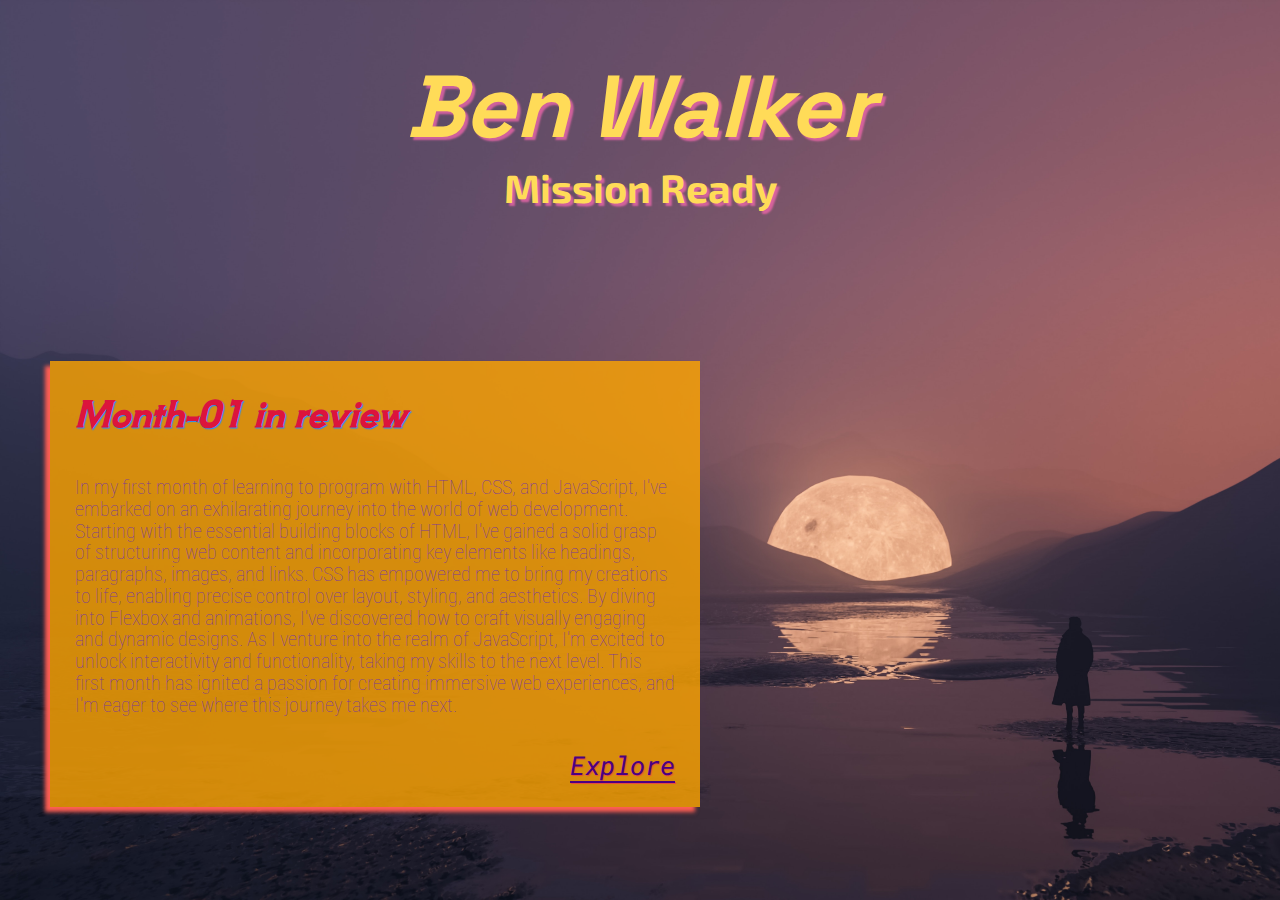
<file: index.html>
<!DOCTYPE html>
<html lang="en">
  <head>
    <meta charset="UTF-8" />
    <meta name="viewport" content="width=device-width, initial-scale=1.0" />
    <link rel="stylesheet" href="./resources/CSS/index.css" />
    <link rel="stylesheet" href="./resources/CSS/index-mq.css" />
    <link rel="preconnect" href="https://fonts.googleapis.com" />
    <link rel="preconnect" href="https://fonts.gstatic.com" crossorigin />
    <link
      href="https://fonts.googleapis.com/css2?family=Amatic+SC:wght@400;700&family=Aoboshi+One&family=Exo+2:ital,wght@1,500&family=Fira+Sans:ital,wght@0,400;0,700;1,400&family=Lato:ital,wght@0,400;0,700;1,400&family=Lexend+Deca&family=Monomaniac+One&family=Poppins:ital,wght@0,400;0,700;1,400&family=Roboto+Condensed:ital,wght@0,400;0,700;1,400&family=Roboto+Mono:ital,wght@0,400;0,700;1,400&family=Rubik+Puddles&family=Space+Grotesk:wght@600&family=Yesteryear&display=swap"
      rel="stylesheet"
    />
    <title>Ben Walker</title>
  </head>

  <body>
    <!-- ############################################   HEADER   ########################################################## -->

    <div class="web_title">
      <h1>Ben Walker</h1>
      <p>Mission Ready</p>
    </div>

    <!-- ################################################################################################################## -->

    <!-- ############################################   WEBSITE INTRO   #################################################### -->

    <div class="page_container">
      <div class="website_intro_container">
        <h2>Month-01 in review</h2>
        <!-- <p>
          During our inaugural week of class, we embarked on a comprehensive
          journey into the foundational aspects of web development. We delved
          into HTML, a cornerstone of web content creation, and familiarized
          ourselves with essential tags like &lt;head&gt;, &lt;body&gt;,
          &lt;div&gt;, &lt;h1&gt;, &lt;p&gt;, &lt;img&gt;, and &lt;a&gt;, each
          playing a pivotal role in structuring and enhancing web pages. The
          concept of 'Class' or 'ID' attributes was introduced, offering us a
          means to apply targeted styling and functionality. An exciting
          exploration into crafting an Email Contact Form added a practical
          dimension to our learning. Transitioning to CSS, we honed our skills
          in Flexbox, a powerful layout system that offers intricate control
          over design elements. We delved into background stylization for
          &lt;body&gt; and &lt;div&gt; elements, and learned to shape font
          styles, margins, and dimensions. The intriguing realm of animations
          captivated our attention, providing us with the tools to infuse
          dynamic movement into our creations. In just this first week, we have
          embarked on a transformative journey, equipping ourselves with the
          fundamental tools to craft engaging, aesthetically pleasing, and
          functional web experiences.
        </p> -->
        <p>
          In my first month of learning to program with HTML, CSS, and JavaScript, I've embarked on an exhilarating journey into the world of web development. Starting with the essential building blocks of HTML, I've gained a solid grasp of structuring web content and incorporating key elements like headings, paragraphs, images, and links. CSS has empowered me to bring my creations to life, enabling precise control over layout, styling, and aesthetics. By diving into Flexbox and animations, I've discovered how to craft visually engaging and dynamic designs. As I venture into the realm of JavaScript, I'm excited to unlock interactivity and functionality, taking my skills to the next level. This first month has ignited a passion for creating immersive web experiences, and I'm eager to see where this journey takes me next.
        </p>
        <a href="./topics.html" class="view_topics_link">Explore</a>
      </div>
    </div>

    <!-- ################################################################################################################## -->
  </body>
</html>
</file>
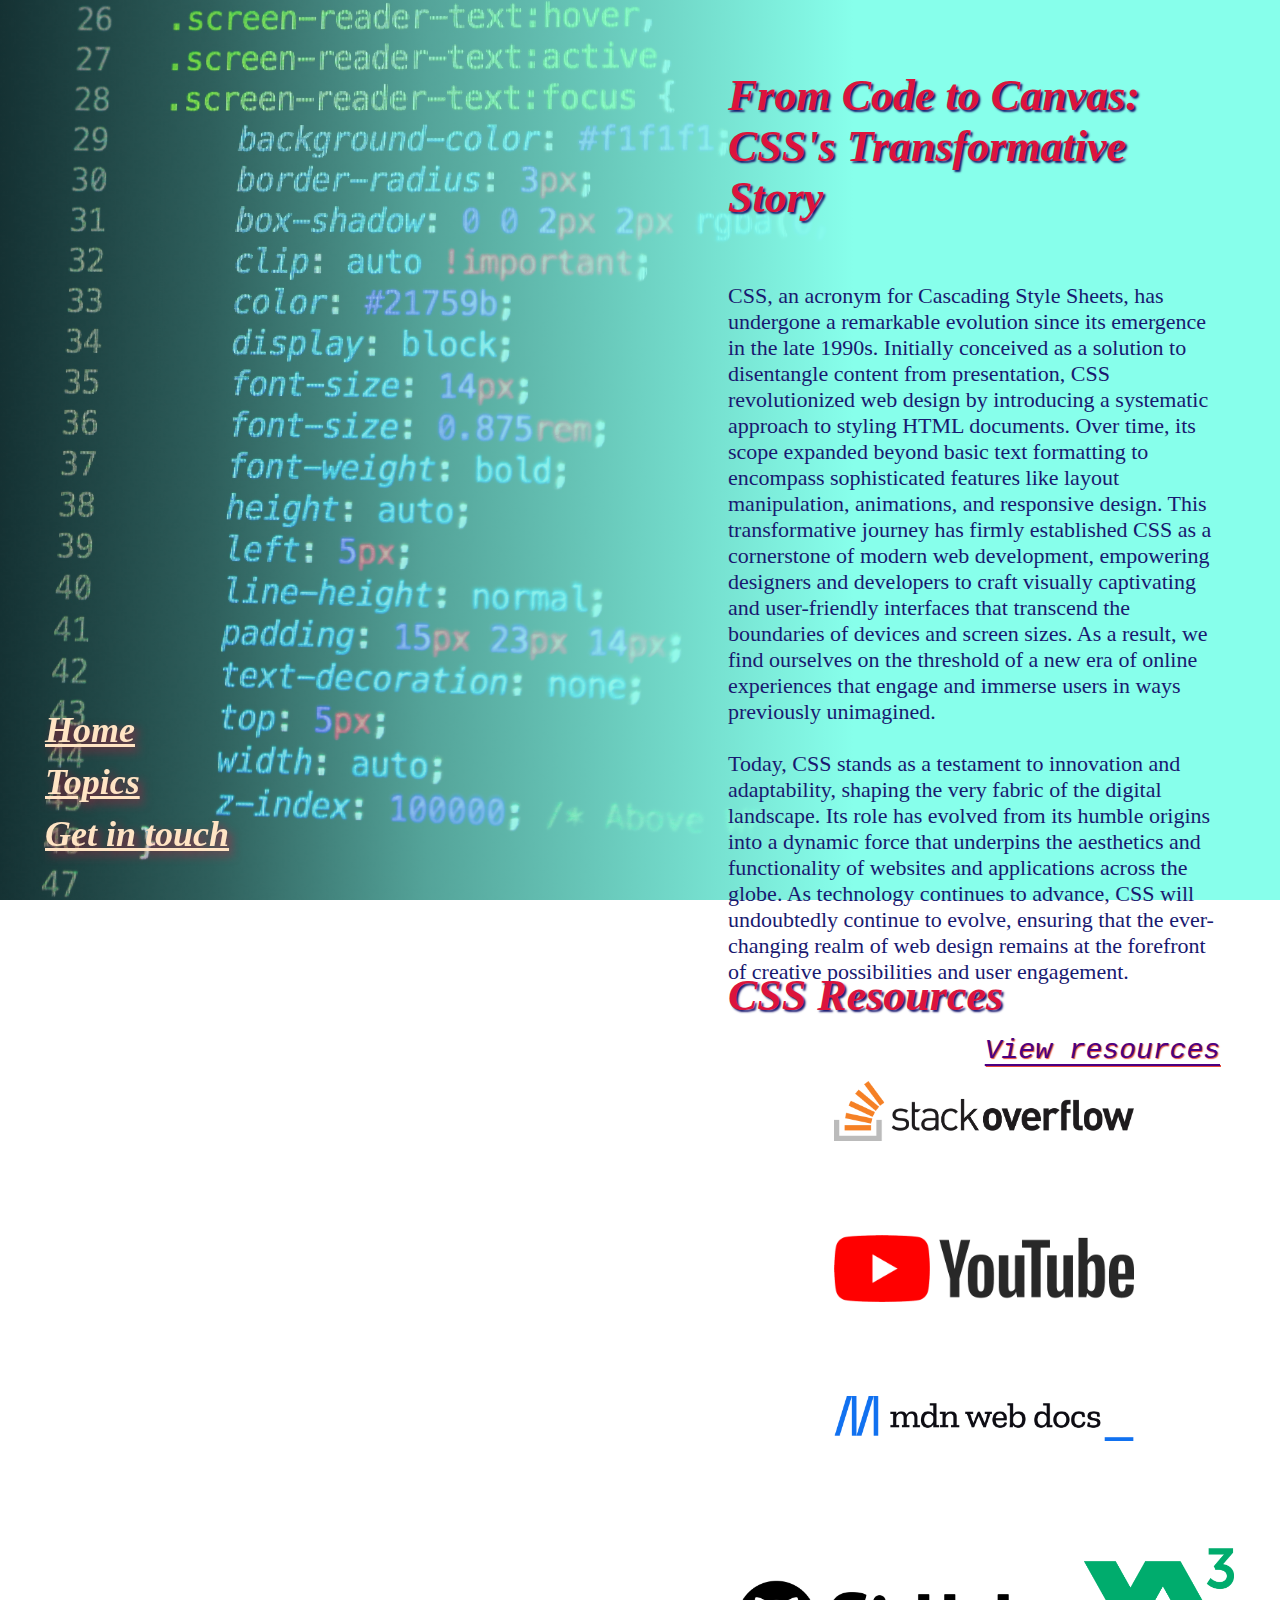
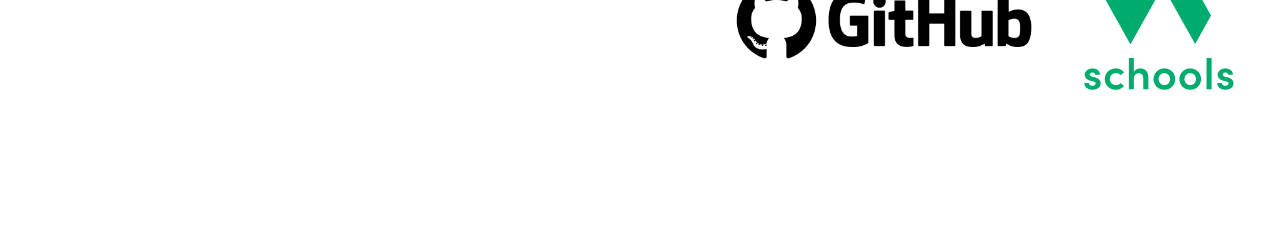
<file: css.html>
<!DOCTYPE html>
<html lang="en">
  <head>
    <meta charset="UTF-8" />
    <meta name="viewport" content="width=device-width, initial-scale=1.0" />
    <link rel="stylesheet" href="./resources/CSS/css.css" />
    <link rel="stylesheet" href="./resources/CSS/css-mq.css" />
    <title>CSS</title>
  </head>

  <body>
    <!-- ##############################################   PAGE CONTAINER   ###################################################### -->

    <div class="page_container">

      <!-- css content container -->

      <div id="css_content_container">
        <h2 class="css_title_of_paragraph">
          From Code to Canvas: <br />CSS's Transformative Story
        </h2>
        <p class="css_paragraph">
          CSS, an acronym for Cascading Style Sheets, has undergone a remarkable
          evolution since its emergence in the late 1990s. Initially conceived
          as a solution to disentangle content from presentation, CSS
          revolutionized web design by introducing a systematic approach to
          styling HTML documents. Over time, its scope expanded beyond basic
          text formatting to encompass sophisticated features like layout
          manipulation, animations, and responsive design. This transformative
          journey has firmly established CSS as a cornerstone of modern web
          development, empowering designers and developers to craft visually
          captivating and user-friendly interfaces that transcend the boundaries
          of devices and screen sizes. As a result, we find ourselves on the
          threshold of a new era of online experiences that engage and immerse
          users in ways previously unimagined. <br /><br />

          Today, CSS stands as a testament to innovation and adaptability,
          shaping the very fabric of the digital landscape. Its role has evolved
          from its humble origins into a dynamic force that underpins the
          aesthetics and functionality of websites and applications across the
          globe. As technology continues to advance, CSS will undoubtedly
          continue to evolve, ensuring that the ever-changing realm of web
          design remains at the forefront of creative possibilities and user
          engagement.
        </p>
        <a href="#css_resources_page" class="view_css_resources_link"
          >View resources</a
        >
      </div>

      <!-- CSS resources container -->

      <div class="css_resources">
        <span id="css_resources_page"></span>
        <h2>CSS Resources</h2>

        <div class="css_resources_links">
          <a
            href="https://stackoverflow.com/questions/tagged/css"
            target="_blank"
            ><img
              src="./resources/images/logo-stackoverflow.png"
              alt="Stack overflow logo"
              class="stackoverflow-logo"
          /></a>
          <a
            href="https://www.youtube.com/results?search_query=css"
            target="_blank"
            ><img
              src="./resources/images/yt_logo_rgb_light.png"
              alt="Youtube logo"
              class="youtube-logo"
          /></a>
          <a
            href="https://developer.mozilla.org/en-US/docs/Web/CSS"
            target="_blank"
            ><img
              src="./resources/images/MDN_Web_Docs_full_logo.svg.png"
              alt="MDN logo"
              class="mdn-webdocs-logo"
          /></a>
          <a
            href="https://github.com/Mission-Ready/L4-Full-Stack"
            target="_blank"
            ><img
              src="./resources/images/GitHub-Emblem.png"
              alt="Github logo"
              class="github-logo"
          /></a>
          <a href="https://www.w3schools.com/css/default.asp" target="_blank"
            ><img
              src="./resources/images/W3Schools_logo.svg.png"
              alt="w 3 schools logo"
              class="w3-logo"
          /></a>
        </div>
      </div>
    </div>

    <!-- Navigation -->

    <div class="nav_container">
      <nav>
        <ul>
          <li><a href="./index.html">Home</a></li>
          <li><a href="./topics.html">Topics</a></li>
          <li>
            <a href="./get_in_touch.html">Get in touch</a>
          </li>
        </ul>
      </nav>
    </div>

    <!-- ########################################################################################################################### -->
  </body>
</html>
</file>
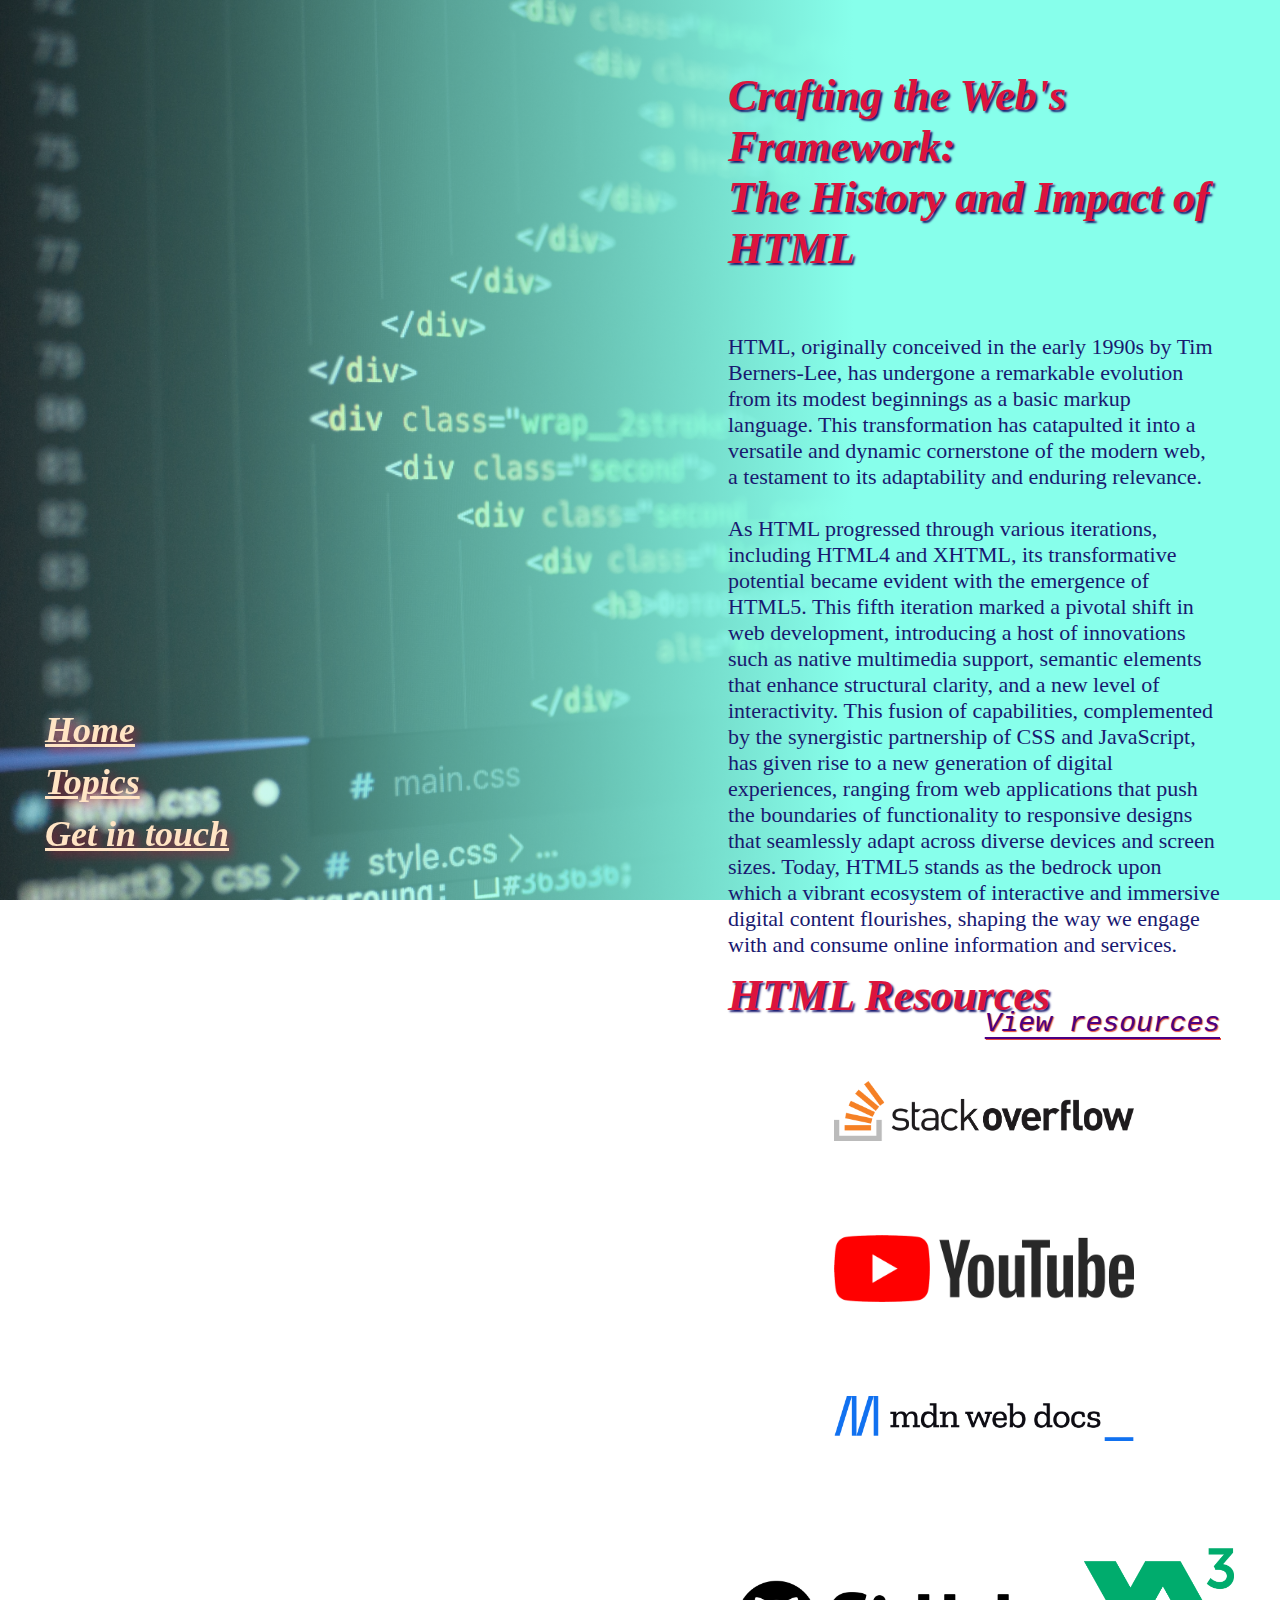
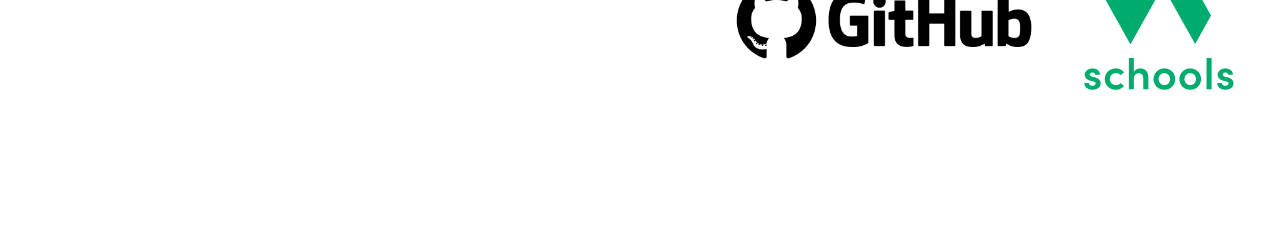
<file: html.html>
<!DOCTYPE html>
<html lang="en">
  <head>
    <meta charset="UTF-8" />
    <meta name="viewport" content="width=device-width, initial-scale=1.0" />
    <link rel="stylesheet" href="./resources/CSS/html.css" />
    <link rel="stylesheet" href="./resources/CSS/html-mq.css" />
    <title>HTML</title>
  </head>

  <body>
    <!-- #######################################   PAGE CONTAINER   ###################################################### -->

    <div class="page_container">
      <!-- HTML Content container -->

      <div id="html_content_container">
        <h2 class="html_title_of_paragraph">
          Crafting the Web's Framework: <br />The History and Impact of HTML
        </h2>
        <p class="html_paragraph">
          HTML, originally conceived in the early 1990s by Tim Berners-Lee, has
          undergone a remarkable evolution from its modest beginnings as a basic
          markup language. This transformation has catapulted it into a
          versatile and dynamic cornerstone of the modern web, a testament to
          its adaptability and enduring relevance. <br /><br />

          As HTML progressed through various iterations, including HTML4 and
          XHTML, its transformative potential became evident with the emergence
          of HTML5. This fifth iteration marked a pivotal shift in web
          development, introducing a host of innovations such as native
          multimedia support, semantic elements that enhance structural clarity,
          and a new level of interactivity. This fusion of capabilities,
          complemented by the synergistic partnership of CSS and JavaScript, has
          given rise to a new generation of digital experiences, ranging from
          web applications that push the boundaries of functionality to
          responsive designs that seamlessly adapt across diverse devices and
          screen sizes. Today, HTML5 stands as the bedrock upon which a vibrant
          ecosystem of interactive and immersive digital content flourishes,
          shaping the way we engage with and consume online information and
          services.
        </p>
        <a href="#html_resources_page" class="view_html_resources_page"
          >View resources</a
        >
      </div>

      <!-- HTML resources container -->

      <div class="html_resources">
        <span id="html_resources_page"></span>
        <h2>HTML Resources</h2>

        <div class="html_resources_links">
          <a
            href="https://stackoverflow.com/questions/tagged/html"
            target="_blank"
            ><img
              src="./resources/images/logo-stackoverflow.png"
              alt="Stack overflow logo"
              class="stackoverflow-logo"
          /></a>
          <a
            href="https://www.youtube.com/results?search_query=html"
            target="_blank"
            ><img
              src="./resources/images/yt_logo_rgb_light.png"
              alt="Youtube logo"
              class="youtube-logo"
          /></a>
          <a
            href="https://developer.mozilla.org/en-US/docs/Web/HTML"
            target="_blank"
            ><img
              src="./resources/images/MDN_Web_Docs_full_logo.svg.png"
              alt="MDN logo"
              class="mdn-webdocs-logo"
          /></a>
          <a
            href="https://github.com/Mission-Ready/L4-Full-Stack"
            target="_blank"
            ><img
              src="./resources/images/GitHub-Emblem.png"
              alt="Github logo"
              class="github-logo"
          /></a>
          <a href="https://www.w3schools.com/html/default.asp" target="_blank"
            ><img
              src="./resources/images/W3Schools_logo.svg.png"
              alt="w 3 schools logo"
              class="w3-logo"
          /></a>
        </div>
      </div>

      <div class="nav_container">
        <nav>
          <ul>
            <li><a href="./index.html">Home</a></li>
            <li><a href="./topics.html">Topics</a></li>
            <li>
              <a href="./get_in_touch.html">Get in touch</a>
            </li>
          </ul>
        </nav>
      </div>
    </div>

    <!-- ######################################################################################################################## -->
  </body>
</html>
</file>
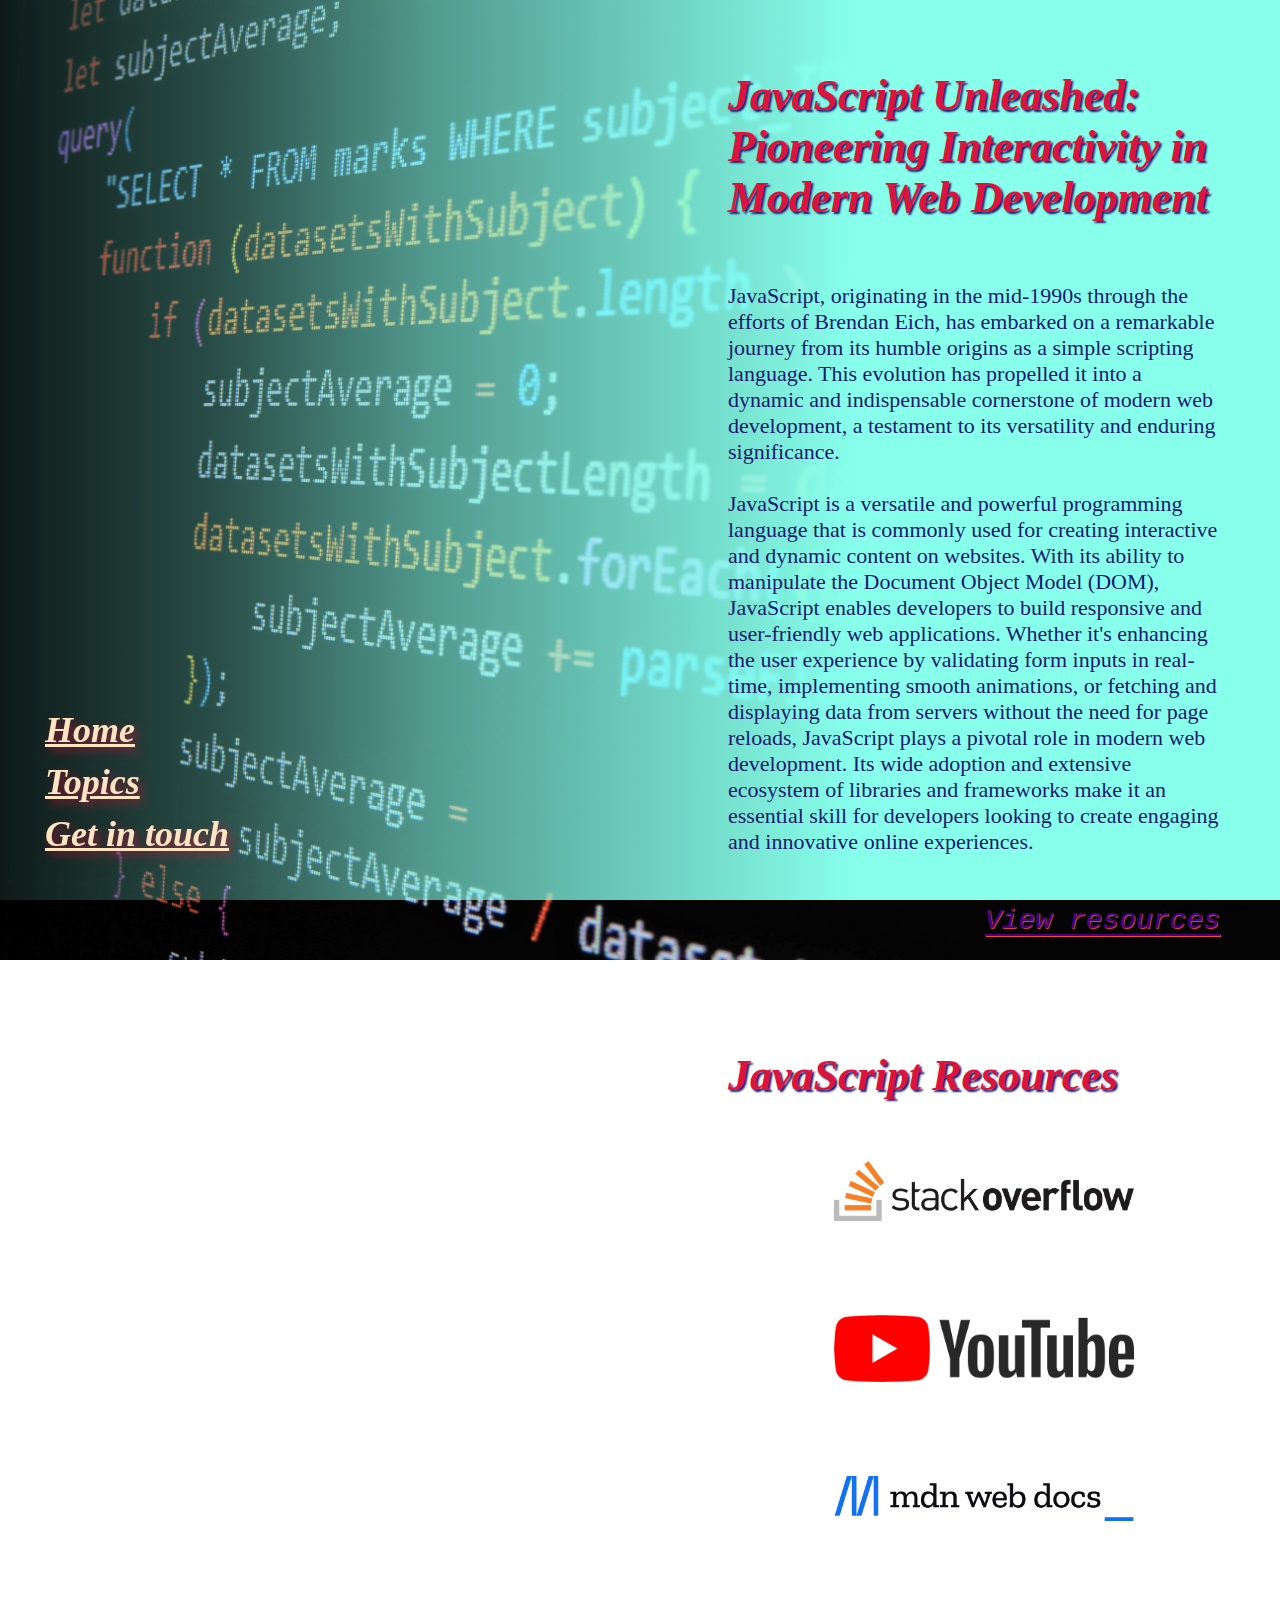
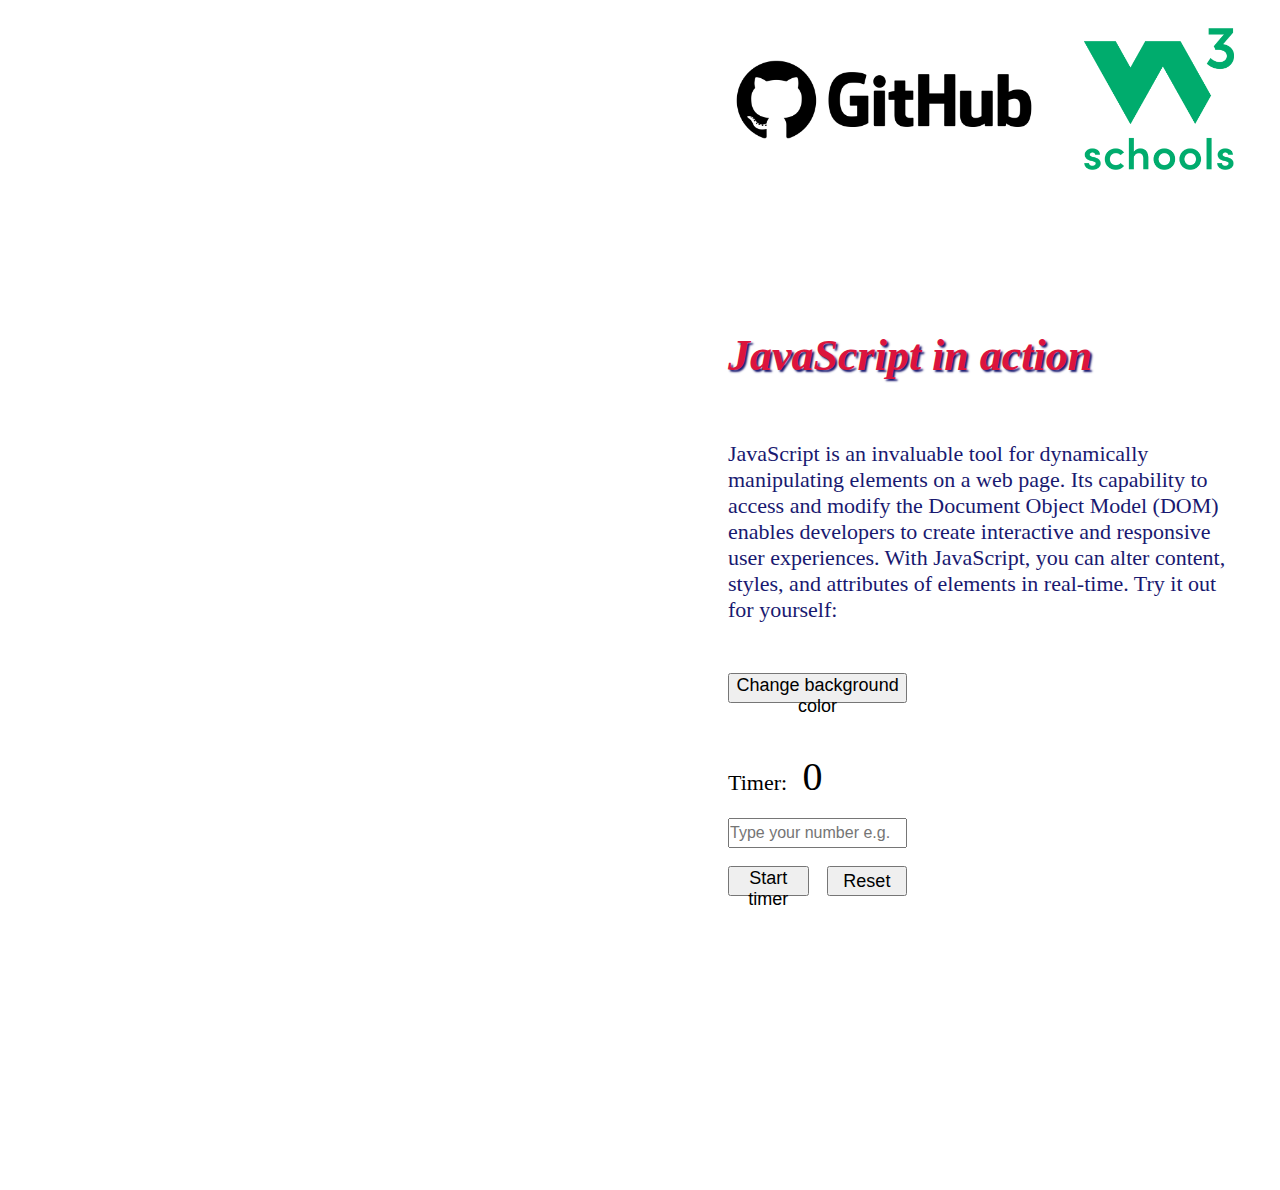
<file: javaScript.html>
<!DOCTYPE html>
<html lang="en">
  <head>
    <meta charset="UTF-8" />
    <meta name="viewport" content="width=device-width, initial-scale=1.0" />
    <link rel="stylesheet" href="./resources/CSS/javaScript.css" />
    <link rel="stylesheet" href="./resources/CSS/html-mq.css" />
    <!--This link needs to change to JS-mq version-->
    <script defer src="./resources/JavaScript/javaScript.js"></script>
    <title>JavaScript</title>
  </head>

  <body class="backgroundLightblue">
    <!-- #######################################   PAGE CONTAINER   ###################################################### -->

    <div class="page_container">
      <!-- JavaScript Content container -->

      <div id="javaScript_content_container">
        <h2 class="javaScript_title_of_paragraph">
          JavaScript Unleashed: <br />Pioneering Interactivity in <br />Modern
          Web Development
        </h2>
        <p class="javaScript_paragraph">
          JavaScript, originating in the mid-1990s through the efforts of
          Brendan Eich, has embarked on a remarkable journey from its humble
          origins as a simple scripting language. This evolution has propelled
          it into a dynamic and indispensable cornerstone of modern web
          development, a testament to its versatility and enduring significance.
          <br /><br />
          JavaScript is a versatile and powerful programming language that is
          commonly used for creating interactive and dynamic content on
          websites. With its ability to manipulate the Document Object Model
          (DOM), JavaScript enables developers to build responsive and
          user-friendly web applications. Whether it's enhancing the user
          experience by validating form inputs in real-time, implementing smooth
          animations, or fetching and displaying data from servers without the
          need for page reloads, JavaScript plays a pivotal role in modern web
          development. Its wide adoption and extensive ecosystem of libraries
          and frameworks make it an essential skill for developers looking to
          create engaging and innovative online experiences.
        </p>
        <a
          href="#javaScript_resources_page"
          class="view_javaScript_resources_page"
          >View resources</a
        >
      </div>

      <!-- JavaScript resources container -->

      <div class="javaScript_resources">
        <span id="javaScript_resources_page"></span>
        <h2>JavaScript Resources</h2>

        <div class="javaScript_resources_links">
          <a
            href="https://stackoverflow.com/questions/tagged/javascript"
            target="_blank"
            ><img
              src="./resources/images/logo-stackoverflow.png"
              alt="Stack overflow logo"
              class="stackoverflow-logo"
          /></a>
          <a
            href="https://www.youtube.com/results?search_query=javascript"
            target="_blank"
            ><img
              src="./resources/images/yt_logo_rgb_light.png"
              alt="Youtube logo"
              class="youtube-logo"
          /></a>
          <a
            href="https://developer.mozilla.org/en-US/docs/Web/javascript"
            target="_blank"
            ><img
              src="./resources/images/MDN_Web_Docs_full_logo.svg.png"
              alt="MDN logo"
              class="mdn-webdocs-logo"
          /></a>
          <a
            href="https://github.com/Mission-Ready/L4-Full-Stack"
            target="_blank"
            ><img
              src="./resources/images/GitHub-Emblem.png"
              alt="Github logo"
              class="github-logo"
          /></a>
          <a href="https://www.w3schools.com/js/default.asp" target="_blank"
            ><img
              src="./resources/images/W3Schools_logo.svg.png"
              alt="w 3 schools logo"
              class="w3-logo"
          /></a>
        </div>
      </div>

      <!-- JavaScript examples container -->
      <div class="javaScript-examples-container">
        <h2>JavaScript in action</h2>
        <p>
          JavaScript is an invaluable tool for dynamically manipulating elements
          on a web page. Its capability to access and modify the Document Object
          Model (DOM) enables developers to create interactive and responsive
          user experiences. With JavaScript, you can alter content, styles, and
          attributes of elements in real-time. Try it out for yourself:
        </p>

        <!-- Change background color -->
        <div class="buttons-container">
            <button id="changeBackgroundColorBtn">Change background color</button>
        </div>

        <!-- Set timer -->
        <div class="timer-container">
            <label>Timer: <span id="timerNum">0</span></label> <br>
            <input type="number" placeholder="Type your number e.g. 5" id="inputNumber"> <br>
            <div class="timerBtnsContainer">
                <button id="timerBtn">Start timer</button> 
                <button id="resetBtn">Reset</button>
            </div>
        </div>
      </div>

      <!-- Nav container -->
      <div class="nav_container">
        <nav>
          <ul>
            <li><a href="./index.html">Home</a></li>
            <li><a href="./topics.html">Topics</a></li>
            <li>
              <a href="./get_in_touch.html">Get in touch</a>
            </li>
          </ul>
        </nav>
      </div>
    </div>

    <!-- ######################################################################################################################## -->
  </body>
</html>
</file>
<file: resources/CSS/index.css>
body {
  background-image: url(../images/background_image_5.jpg);
  background-repeat: no-repeat;
  background-size: cover;
  background-attachment: fixed;
}

* {
  box-sizing: border-box;
  margin: 0;
  padding: 0;
}

html {
  font-size: 22px;
}

/* ###################################################   HEADER   ################################################################ */

/* Website title  */

.web_title {
  display: flex;
  flex-direction: column;
  align-items: center;
  margin: 50px;
}

.web_title h1 {
  font-style: italic;
  margin-bottom: 0;
  color: #ffdb58;
  text-shadow: 3px 3px 2px rgba(255, 105, 180, 0.7);
  /* font-size: 80px; */
  font-size: 4rem;
  font-family: "Space Grotesk";
  font-weight: bolder;
}

/* Authors tag */

.web_title p {
  margin: 0;
  color: #ffdb58;
  text-shadow: 3px 3px 2px rgba(255, 105, 180, 0.7);
  /* font-size: 35px; */
  font-size: 1.8rem;
  font-family: "Exo 2";
  font-weight: bolder;
}

/* ################################################################################################################################# */

/* #####################################################   WEBSITE INTRO    ######################################################## */

/* Page container  */

.page_container {
  position: relative;
  top: 100px;
  display: flex;
  justify-content: flex-start;
}

/* Website content container */

.website_intro_container {
  display: flex;
  flex-direction: column;
  width: 35%;
  flex-basis: 650px;
  margin-left: 50px;
  margin-right: 50px;
  background-color: rgba(255, 165, 0, 0.8);
  padding: 25px;
  box-shadow: -5px 5px 4px rgb(253, 94, 83);
}

.website_intro_container h2 {
  font-family: Aoboshi One;
  font-style: italic;
  color: #dc143c;
  /* margin-top: 10px; */
  margin-bottom: 20px;
  text-shadow: 1px 1px 1px rgb(30, 144, 255);
  /* font-size: 32px; */
  font-size: 1.6rem;
}

.website_intro_container p {
  font-family: "Roboto Condensed";
  /* font-size: 18px; */
  font-size: 0.9rem;
  color: #7d3c98;
  font-weight: 100;
  line-height: 110%;
  margin-top: 20px;
  margin-bottom: 30px;
}

.view_topics_link {
  align-self: flex-end;
  /* font-size: 28px; */
  font-size: 1.2rem;
  font-style: italic;
  text-decoration: underline;
  text-underline-offset: 6px;
  color: #4b0082;
  text-shadow: 1px 1px 1px rgb(231, 76, 60);
  font-family: "Roboto Mono", monospace;
  transition: transform 0.3s ease, text-shadow 0.3s ease;
}

.view_topics_link:hover {
  transform: scale(1.05);
  text-shadow: 2px 2px 10px rgb(255, 255, 0);
}

.view_topics_link:active {
  text-shadow: 2px 2px 1px rgb(255, 105, 180);
  transition: text-shadow 0s;
}

/* ################################################################################################################################# */
</file>
<file: resources/CSS/index-mq.css>
/* #################################################   MEDIA QUERIES FOR index.css  ############################################################# */

@media only screen and (max-width: 500px) {
  .page_container {
    top: 10px;
  }

  .web_title h1 {
    font-size: 2.5rem;
  }

  .website_intro_container {
    margin-left: 20px;
    margin-right: 20px;
    margin-bottom: 25px;
  }

  .web_title p {
    font-size: 1.2rem;
  }

  .website_intro_container h2 {
    font-size: 1.4rem;
  }

  .view_topics_link:hover {
    transform: scale(1);
  }
}
</file>
<file: resources/CSS/css.css>
body {
  background-image: linear-gradient(
      to right,
      rgba(135, 300, 235, 0.1),
      rgba(135, 300, 235, 0.3),
      rgba(135, 300, 235, 0.6),
      rgba(135, 300, 235, 0.8),
      rgba(135, 300, 235, 1),
      rgba(135, 300, 235, 1),
      rgba(135, 300, 235, 1)
    ),
    url(../images/topic_page_css_image.jpg);
  background-repeat: no-repeat;
  background-size: cover;
  background-attachment: fixed;
}

* {
  margin: 0;
  padding: 0;
  box-sizing: border-box;
}

/* #######################################   PAGE CONTAINER   ###################################################### */

.page_container {
  display: flex;
  flex-direction: column;
  align-items: flex-end;
}

#css_content_container {
  margin: 60px 50px 50px 50px;
  padding: 10px;
  width: 40%;
  height: 840px;
  display: flex;
  flex-direction: column;
}

.css_title_of_paragraph {
  font-family: "Aoboshi One";
  font-style: italic;
  font-family: Aoboshi One;
  color: rgb(220, 20, 60);
  text-shadow: 2px 2px 2px rgb(25, 25, 112);
  font-size: 44px;
}

.css_paragraph {
  font-family: "Roboto Condensed";
  font-size: 22px;
  color: rgb(25, 25, 112);
  font-weight: 500;
  margin-top: 60px;
}

.view_css_resources_link {
  align-self: flex-end;
  font-size: 28px;
  font-style: italic;
  text-decoration: underline;
  text-underline-offset: 6px;
  color: #4b0082;
  text-shadow: 1px 1px 1px rgb(231, 76, 60);
  font-family: "Roboto Mono", monospace;
  transition: transform 0.3s ease, text-shadow 0.3s ease;
  margin-top: 50px;
}

.view_css_resources_link:hover {
  transform: scale(1.05);
  text-shadow: 2px 2px 10px rgb(255, 255, 0);
}

.view_css_resources_link:active {
  text-shadow: 2px 2px 1px rgb(255, 105, 180);
  transition: text-shadow 0s;
}

/* css resources */

.css_resources {
  margin: 20px 40px 20px 20px;
  width: 40%;
  height: 840px;
  display: flex;
  flex-direction: column;
}

.css_resources h2 {
  font-family: "Aoboshi One";
  font-style: italic;
  font-family: Aoboshi One;
  color: rgb(220, 20, 60);
  text-shadow: 2px 2px 2px rgb(25, 25, 112);
  font-size: 44px;
}

#css_resources_page {
  /* border: 10px solid red; */
  position: absolute;
  top: 950px;
}

.css_resources_links {
  display: flex;
  flex-wrap: wrap;
  align-items: center;
  justify-content: center;
  position: relative;
  top: 50px;
  gap: 50px;
}

.css_resources_links a {
  margin-top: 10px;
  margin-bottom: 30px;
}

.css_resources_links a:hover {
  transform: scale(1.1);
  transition: transform 0.3s ease-in-out;
}

.stackoverflow-logo {
  width: 300px;
  height: auto;
}

.youtube-logo {
  width: 300px;
  height: auto;
}

.mdn-webdocs-logo {
  width: 300px;
  height: auto;
}

.github-logo {
  width: 300px;
  height: auto;
}

.w3-logo {
  width: 150px;
  height: auto;
}

/* navigation */

.nav_container {
  position: fixed;
  bottom: 40px;
  left: 40px;
}

nav ul {
  list-style-type: none;
  display: flex;
  flex-direction: column;
  align-items: flex-start;
}

nav a {
  text-decoration: underline;
  color: bisque;
  font-family: Georgia, "Times New Roman", Times, serif;
  font-weight: bold;
  font-style: italic;
  font-size: 36px;
  text-shadow: 4px 4px 10px rgb(220, 20, 60, 0.6);
  transition: text-shadow 0.3s ease;
}

nav a:hover {
  text-shadow: 2px 2px 10px rgba(255, 215, 0, 0.7);
}

nav li {
  transition: transform 0.3s ease;
  margin: 5px;
}

nav li:hover {
  transform: scale(1.05);
}

nav a:active {
  text-shadow: 3px 3px 1px rgba(255, 105, 180, 1);
  transition: text-shadow 0.1s ease;
}
</file>
<file: resources/CSS/css-mq.css>
@media only screen and (max-width: 500px) {
  .css_title_of_paragraph {
    font-size: 38px;
    margin-top: 25px;
  }

  .nav_container {
    position: relative;

    left: 0;
    margin-top: 50px;
    margin-bottom: 20px;
  }

  nav ul {
    align-items: center;
  }

  nav li {
    margin-top: 20px;
  }

  nav a:hover {
    text-shadow: 0px 0px 0px;
  }

  nav li:hover {
    transform: scale(1);
  }

  #css_content_container {
    margin: 10px;
    padding: 0;
    width: 90%;
    height: auto;
  }

  body {
    background-color: rgb(135, 300, 235);
    background-image: none;
  }

  .view_css_resources_link {
    display: none;
  }

  .css_resources {
    width: 90%;
    margin: 100px 10px 100px 10px;
    height: auto;
  }

  .css_resources h2 {
    font-size: 38px;
    margin-bottom: 20px;
  }

  .css_resources_links {
    display: flex;
    flex-direction: column;
    align-items: center;
  }

  /* dada */

  .css_resources_links a:hover {
    transform: scale(1);
  }

  .stackoverflow-logo {
    width: 250px;
    height: auto;
  }

  .youtube-logo {
    width: 250px;
    height: auto;
    margin-top: 40px;
    margin-bottom: 40px;
  }

  .mdn-webdocs-logo {
    width: 250px;
    height: auto;
  }

  .github-logo {
    width: 250px;
    height: auto;
  }

  .w3-logo {
    width: 150px;
    height: auto;
  }

  .page_container {
    align-items: center;
  }

  .css_resources_links a {
    margin: 0;
  }
}
</file>
<file: resources/CSS/html.css>
body {
  background-image: linear-gradient(
      to right,
      rgba(135, 300, 235, 0.1),
      rgba(135, 300, 235, 0.3),
      rgba(135, 300, 235, 0.6),
      rgba(135, 300, 235, 0.8),
      rgba(135, 300, 235, 1),
      rgba(135, 300, 235, 1),
      rgba(135, 300, 235, 1)
    ),
    url(../images/topic_page_html_image.jpg);
  background-repeat: no-repeat;
  background-size: cover;
  background-attachment: fixed;
  box-sizing: border-box;
}

* {
  box-sizing: border-box;
  margin: 0;
  padding: 0;
}

/* ###################################################   PAGE CONTAINER   ######################################################### */

.page_container {
  display: flex;
  flex-direction: column;
  align-items: flex-end;
}

#html_content_container {
  margin: 60px 50px 50px 50px;
  padding: 10px;
  width: 40%;
  height: 840px;
  display: flex;
  flex-direction: column;
}

.html_title_of_paragraph {
  font-family: "Aoboshi One";
  font-style: italic;
  font-family: Aoboshi One;
  color: rgb(220, 20, 60);
  text-shadow: 2px 2px 2px rgb(25, 25, 112);
  font-size: 44px;
}

.html_paragraph {
  font-family: "Roboto Condensed";
  font-size: 22px;
  color: rgb(25, 25, 112);
  font-weight: 500;
  margin-top: 60px;
}

.view_html_resources_page {
  align-self: flex-end;
  font-size: 28px;
  font-style: italic;
  text-decoration: underline;
  text-underline-offset: 6px;
  color: #4b0082;
  text-shadow: 1px 1px 1px rgb(231, 76, 60);
  font-family: "Roboto Mono", monospace;
  transition: transform 0.3s ease, text-shadow 0.3s ease;
  margin-top: 50px;
}

.view_html_resources_page:hover {
  transform: scale(1.05);
  text-shadow: 2px 2px 10px rgb(255, 255, 0);
}

.view_html_resources_page:active {
  text-shadow: 2px 2px 1px rgb(255, 105, 180);
  transition: text-shadow 0s;
}

/* HTML resources */

.html_resources {
  margin: 20px 40px 20px 20px;
  width: 40%;
  height: 840px;
  display: flex;
  flex-direction: column;
}

.html_resources h2 {
  font-family: "Aoboshi One";
  font-style: italic;
  font-family: Aoboshi One;
  color: rgb(220, 20, 60);
  text-shadow: 2px 2px 2px rgb(25, 25, 112);
  font-size: 44px;
}

#html_resources_page {
  /* border: 10px solid red; */
  position: absolute;
  top: 950px;
}

.html_resources_links {
  display: flex;
  flex-wrap: wrap;
  align-items: center;
  justify-content: center;
  position: relative;
  top: 50px;
  gap: 50px;
}

.html_resources_links a {
  margin-top: 10px;
  margin-bottom: 30px;
}

.html_resources_links a:hover {
  transform: scale(1.1);
  transition: transform 0.3s ease-in-out;
}

.stackoverflow-logo {
  width: 300px;
  height: auto;
}

.youtube-logo {
  width: 300px;
  height: auto;
}

.mdn-webdocs-logo {
  width: 300px;
  height: auto;
}

.github-logo {
  width: 300px;
  height: auto;
}

.w3-logo {
  width: 150px;
  height: auto;
}

/* navigation */

.nav_container {
  position: fixed;
  bottom: 40px;
  left: 40px;
}

nav ul {
  list-style-type: none;
  display: flex;
  flex-direction: column;
  align-items: flex-start;
}

nav a {
  text-decoration: underline;
  color: bisque;
  font-family: Georgia, "Times New Roman", Times, serif;
  font-weight: bold;
  font-style: italic;
  font-size: 36px;
  text-shadow: 4px 4px 10px rgb(220, 20, 60, 0.6);
  transition: text-shadow 0.3s ease;
}

nav a:hover {
  text-shadow: 2px 2px 10px rgba(255, 215, 0, 0.7);
}

nav li {
  transition: transform 0.3s ease;
  margin: 5px;
}

nav li:hover {
  transform: scale(1.05);
}

nav a:active {
  text-shadow: 3px 3px 1px rgba(255, 105, 180, 1);
  transition: text-shadow 0.1s ease;
}
</file>
<file: resources/CSS/html-mq.css>
@media only screen and (max-width: 500px) {
  .html_title_of_paragraph {
    font-size: 38px;
    margin-top: 25px;
  }

  .nav_container {
    position: relative;

    left: 0;
    margin-top: 50px;
    margin-bottom: 20px;
  }

  nav ul {
    align-items: center;
  }

  nav li {
    margin-top: 20px;
  }

  nav a:hover {
    text-shadow: 0px 0px 0px;
  }

  nav li:hover {
    transform: scale(1);
  }

  #html_content_container {
    margin: 10px;
    padding: 0;
    width: 90%;
    height: auto;
  }

  body {
    background-color: rgb(135, 300, 235);
    background-image: none;
  }

  .view_html_resources_page {
    display: none;
  }

  .html_resources {
    width: 90%;
    margin: 100px 10px 100px 10px;
    height: auto;
  }

  .html_resources h2 {
    font-size: 38px;
    margin-bottom: 20px;
  }

  .html_resources_links {
    display: flex;
    flex-direction: column;
    align-items: center;
  }

  /* dada */

  .html_resources_links a:hover {
    transform: scale(1);
  }

  .stackoverflow-logo {
    width: 250px;
    height: auto;
  }

  .youtube-logo {
    width: 250px;
    height: auto;
    margin-top: 40px;
    margin-bottom: 40px;
  }

  .mdn-webdocs-logo {
    width: 250px;
    height: auto;
  }

  .github-logo {
    width: 250px;
    height: auto;
  }

  .w3-logo {
    width: 150px;
    height: auto;
  }

  .page_container {
    align-items: center;
  }

  .html_resources_links a {
    margin: 0;
  }
}
</file>
<file: resources/CSS/javaScript.css>
* {
  box-sizing: border-box;
  margin: 0;
  padding: 0;
}

/* change background color classes */

.backgroundPink {
  background-image: linear-gradient(
      to right,
      rgba(255, 105, 180, 0.1),
      rgba(255, 105, 180, 0.3),
      rgba(255, 105, 180, 0.6),
      rgba(255, 105, 180, 0.8),
      rgba(255, 105, 180, 1),
      rgba(255, 105, 180, 1),
      rgba(255, 105, 180, 1)
    ),
    url(../images/JS-background-3.jpg);
  background-repeat: no-repeat;
  background-size: cover;
  background-attachment: fixed;
  box-sizing: border-box;
}

.backgroundRed {
  background-image: linear-gradient(
      to right,
      rgba(231, 76, 60, 0.1),
      rgba(231, 76, 60, 0.3),
      rgba(231, 76, 60, 0.6),
      rgba(231, 76, 60, 0.8),
      rgba(231, 76, 60, 1),
      rgba(231, 76, 60, 1),
      rgba(231, 76, 60, 1)
    ),
    url(../images/JS-background-3.jpg);
  background-repeat: no-repeat;
  background-size: cover;
  background-attachment: fixed;
  box-sizing: border-box;
}
.backgroundLightblue {
  background-image: linear-gradient(
      to right,
      rgba(135, 300, 235, 0.1),
      rgba(135, 300, 235, 0.3),
      rgba(135, 300, 235, 0.6),
      rgba(135, 300, 235, 0.8),
      rgba(135, 300, 235, 1),
      rgba(135, 300, 235, 1),
      rgba(135, 300, 235, 1)
    ),
    url(../images/JS-background-3.jpg);
  background-repeat: no-repeat;
  background-size: cover;
  background-attachment: fixed;
  box-sizing: border-box;
}

/* Timer container  */

.timer-container {
  margin-top: 50px;
  display: flex;
  flex-direction: column;
  width: 35%;
}

.timer-container input {
    width: 100%;
    height: 30px;
    font-size: 16px;
}

.timerBtnsContainer {
    display: flex;
    justify-content: space-between;
}

#timerBtn {
    width: 45%;
    height: 30px;
    font-size: 18px;
}

#resetBtn {
    width: 45%;
    height: 30px;
    font-size: 18px;
}

.timer-container label {
    font-size: 22px;
}

#timerNum {
    font-size: 40px;
    margin-left: 10px;
}

/* ###################################################   PAGE CONTAINER   ######################################################### */

.page_container {
  display: flex;
  flex-direction: column;
  align-items: flex-end;
}

#javaScript_content_container {
  margin: 60px 50px 50px 50px;
  padding: 10px;
  width: 40%;
  height: 840px;
  display: flex;
  flex-direction: column;
}

.javaScript_title_of_paragraph {
  font-family: "Aoboshi One";
  font-style: italic;
  font-family: Aoboshi One;
  color: rgb(220, 20, 60);
  text-shadow: 2px 2px 2px rgb(25, 25, 112);
  font-size: 44px;
}

.javaScript_paragraph {
  font-family: "Roboto Condensed";
  font-size: 22px;
  color: rgb(25, 25, 112);
  font-weight: 500;
  margin-top: 60px;
}

.view_javaScript_resources_page {
  align-self: flex-end;
  font-size: 28px;
  font-style: italic;
  text-decoration: underline;
  text-underline-offset: 6px;
  color: #4b0082;
  text-shadow: 1px 1px 1px rgb(231, 76, 60);
  font-family: "Roboto Mono", monospace;
  transition: transform 0.3s ease, text-shadow 0.3s ease;
  margin-top: 50px;
}

.view_javaScript_resources_page:hover {
  transform: scale(1.05);
  text-shadow: 2px 2px 10px rgb(255, 255, 0);
}

.view_javaScript_resources_page:active {
  text-shadow: 2px 2px 1px rgb(255, 105, 180);
  transition: text-shadow 0s;
}

/* HTML resources */

.javaScript_resources {
  margin: 100px 40px 20px 20px;
  width: 40%;
  height: 840px;
  display: flex;
  flex-direction: column;
}

.javaScript_resources h2 {
  font-family: "Aoboshi One";
  font-style: italic;
  font-family: Aoboshi One;
  color: rgb(220, 20, 60);
  text-shadow: 2px 2px 2px rgb(25, 25, 112);
  font-size: 44px;
}

#javaScript_resources_page {
  /* border: 10px solid red; */
  position: absolute;
  top: 950px;
}

.javaScript_resources_links {
  display: flex;
  flex-wrap: wrap;
  align-items: center;
  justify-content: center;
  position: relative;
  top: 50px;
  gap: 50px;
}

.javaScript_resources_links a {
  margin-top: 10px;
  margin-bottom: 30px;
}

.javaScript_resources_links a:hover {
  transform: scale(1.1);
  transition: transform 0.3s ease-in-out;
}

.stackoverflow-logo {
  width: 300px;
  height: auto;
}

.youtube-logo {
  width: 300px;
  height: auto;
}

.mdn-webdocs-logo {
  width: 300px;
  height: auto;
}

.github-logo {
  width: 300px;
  height: auto;
}

.w3-logo {
  width: 150px;
  height: auto;
}

/* javaScript Examples Container */

.javaScript-examples-container {
  margin: 20px 40px 20px 20px;
  width: 40%;
  height: 840px;
  display: flex;
  flex-direction: column;
}

.javaScript-examples-container h2 {
  font-family: "Aoboshi One";
  font-style: italic;
  font-family: Aoboshi One;
  color: rgb(220, 20, 60);
  text-shadow: 2px 2px 2px rgb(25, 25, 112);
  font-size: 44px;
}

.javaScript-examples-container p {
  font-family: "Roboto Condensed";
  font-size: 22px;
  color: rgb(25, 25, 112);
  font-weight: 500;
  margin-top: 60px;
}

.buttons-container {
  display: flex;
  justify-content: flex-start;
  margin-top: 50px;
}

#changeBackgroundColorBtn {
  width: 35%;
  height: 30px;
  font-size: 18px;
}

/* navigation */

.nav_container {
  position: fixed;
  bottom: 40px;
  left: 40px;
}

nav ul {
  list-style-type: none;
  display: flex;
  flex-direction: column;
  align-items: flex-start;
}

nav a {
  text-decoration: underline;
  color: bisque;
  font-family: Georgia, "Times New Roman", Times, serif;
  font-weight: bold;
  font-style: italic;
  font-size: 36px;
  text-shadow: 4px 4px 10px rgb(220, 20, 60, 0.6);
  transition: text-shadow 0.3s ease;
}

nav a:hover {
  text-shadow: 2px 2px 10px rgba(255, 215, 0, 0.7);
}

nav li {
  transition: transform 0.3s ease;
  margin: 5px;
}

nav li:hover {
  transform: scale(1.05);
}

nav a:active {
  text-shadow: 3px 3px 1px rgba(255, 105, 180, 1);
  transition: text-shadow 0.1s ease;
}
</file>
